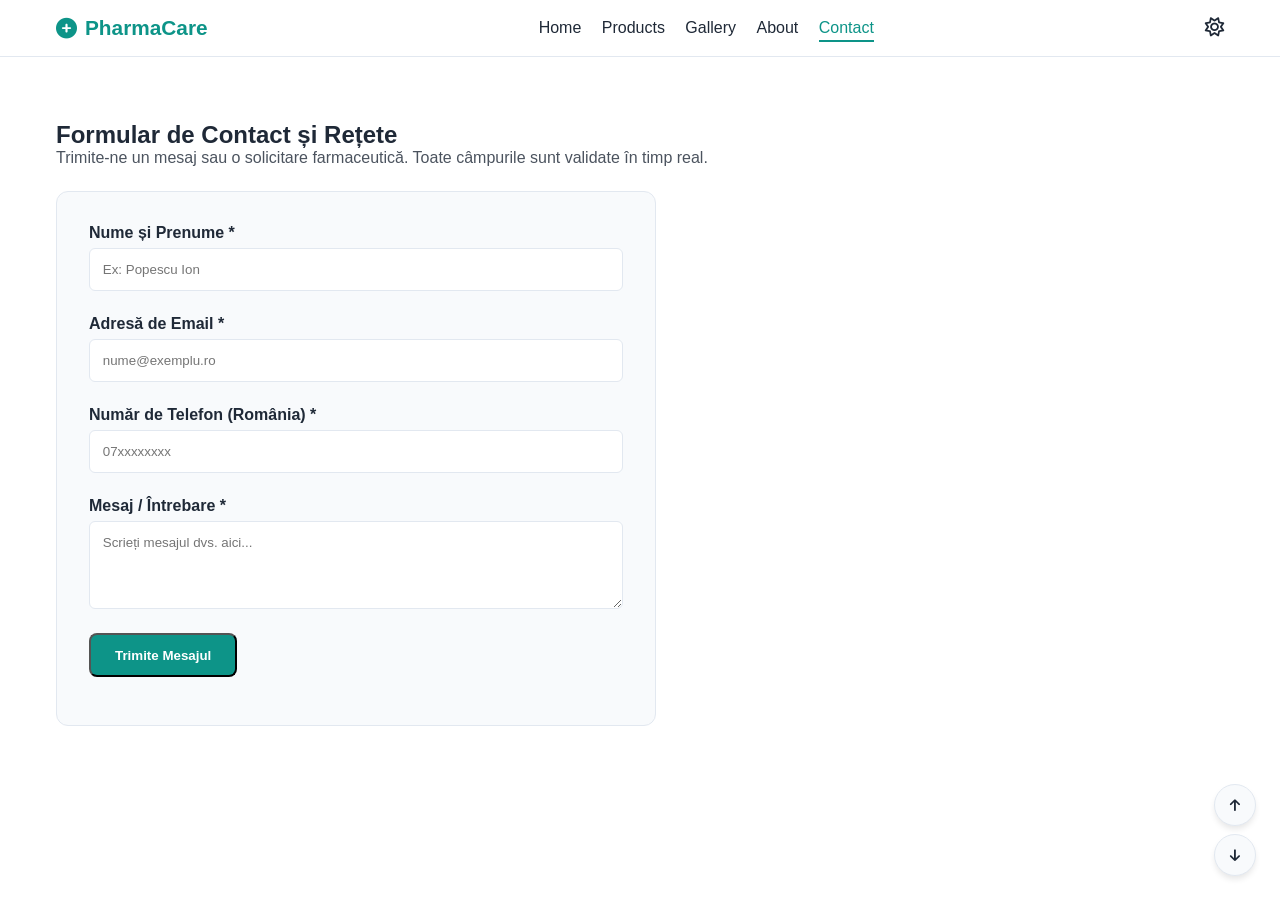
<file: contact.html>
<!DOCTYPE html>
<html lang="ro" data-theme="light">
<head>
    <meta charset="UTF-8">
    <meta name="viewport" content="width=device-width, initial-scale=1.0">
    <title>PharmaCare - Contact</title>
    <link rel="stylesheet" href="style.css">
    <link rel="stylesheet" href="https://cdnjs.cloudflare.com/ajax/libs/font-awesome/6.4.0/css/all.min.css">
</head>
<body>

    <header class="navbar">
        <div class="nav-container">
            <a href="index.html" class="logo"><i class="fa-solid fa-plus-circle"></i> PharmaCare</a>
            <nav class="nav-links">
                <a href="index.html">Home</a>
                <a href="produse.html">Products</a>
                <a href="galerie.html">Gallery</a>
                <a href="despre.html">About</a>
                <a href="contact.html" class="active">Contact</a>
            </nav>
            <button id="themeToggle" class="icon-btn"><i class="fa-regular fa-sun" id="themeIcon"></i></button>
        </div>
    </header>

    <main class="section-container">
        <h2>Formular de Contact și Rețete</h2>
        <p class="subtitle">Trimite-ne un mesaj sau o solicitare farmaceutică. Toate câmpurile sunt validate în timp real.</p>

        <div class="contact-box">
            <form id="contactForm" novalidate>
                <div class="form-group">
                    <label for="fullName">Nume și Prenume *</label>
                    <input type="text" id="fullName" placeholder="Ex: Popescu Ion">
                    <small class="error-msg" id="nameError"></small>
                </div>

                <div class="form-group">
                    <label for="email">Adresă de Email *</label>
                    <input type="email" id="email" placeholder="nume@exemplu.ro">
                    <small class="error-msg" id="emailError"></small>
                </div>

                <div class="form-group">
                    <label for="phone">Număr de Telefon (România) *</label>
                    <input type="tel" id="phone" placeholder="07xxxxxxxx">
                    <small class="error-msg" id="phoneError"></small>
                </div>

                <div class="form-group">
                    <label for="message">Mesaj / Întrebare *</label>
                    <textarea id="message" rows="4" placeholder="Scrieți mesajul dvs. aici..."></textarea>
                    <small class="error-msg" id="messageError"></small>
                </div>

                <button type="submit" class="btn primary-btn">Trimite Mesajul</button>
                <p id="successMessage" class="success-banner"></p>
            </form>
        </div>
    </main>

    <div class="floating-controls">
        <button id="btnUp" class="float-btn"><i class="fa-solid fa-arrow-up"></i></button>
        <button id="btnDown" class="float-btn"><i class="fa-solid fa-arrow-down"></i></button>
    </div>

    <script src="script.js"></script>
    <script>
        // Validare formular de contact
        const form = document.getElementById('contactForm');

        form.addEventListener('submit', (e) => {
            e.preventDefault();
            let isValid = true;

            const name = document.getElementById('fullName');
            const email = document.getElementById('email');
            const phone = document.getElementById('phone');
            const message = document.getElementById('message');

            const nameErr = document.getElementById('nameError');
            const emailErr = document.getElementById('emailError');
            const phoneErr = document.getElementById('phoneError');
            const messageErr = document.getElementById('messageError');
            const successMsg = document.getElementById('successMessage');

            // Resetare erori
            [nameErr, emailErr, phoneErr, messageErr].forEach(el => el.textContent = '');
            successMsg.textContent = '';

            // Validare Nume (minim 3 caractere)
            if (name.value.trim().length < 3) {
                nameErr.textContent = 'Introduceți un nume valid (minim 3 caractere).';
                isValid = false;
            }

            // Validare Email (Regex)
            const emailRegex = /^[^\s@]+@[^\s@]+\.[^\s@]+$/;
            if (!emailRegex.test(email.value.trim())) {
                emailErr.textContent = 'Introduceți o adresă de email validă.';
                isValid = false;
            }

            // Validare Telefon România (Format 07xxxxxxxx - 10 cifre)
            const phoneRegex = /^07[0-9]{8}$/;
            if (!phoneRegex.test(phone.value.trim())) {
                phoneErr.textContent = 'Introduceți un număr valid (10 cifre, începând cu 07).';
                isValid = false;
            }

            // Validare Mesaj (minim 10 caractere)
            if (message.value.trim().length < 10) {
                messageErr.textContent = 'Mesajul trebuie să aibă minim 10 caractere.';
                isValid = false;
            }

            if (isValid) {
                successMsg.textContent = '✓ Mesajul a fost validat și expediat cu succes!';
                form.reset();
            }
        });
    </script>
</body>
</html>
</file>
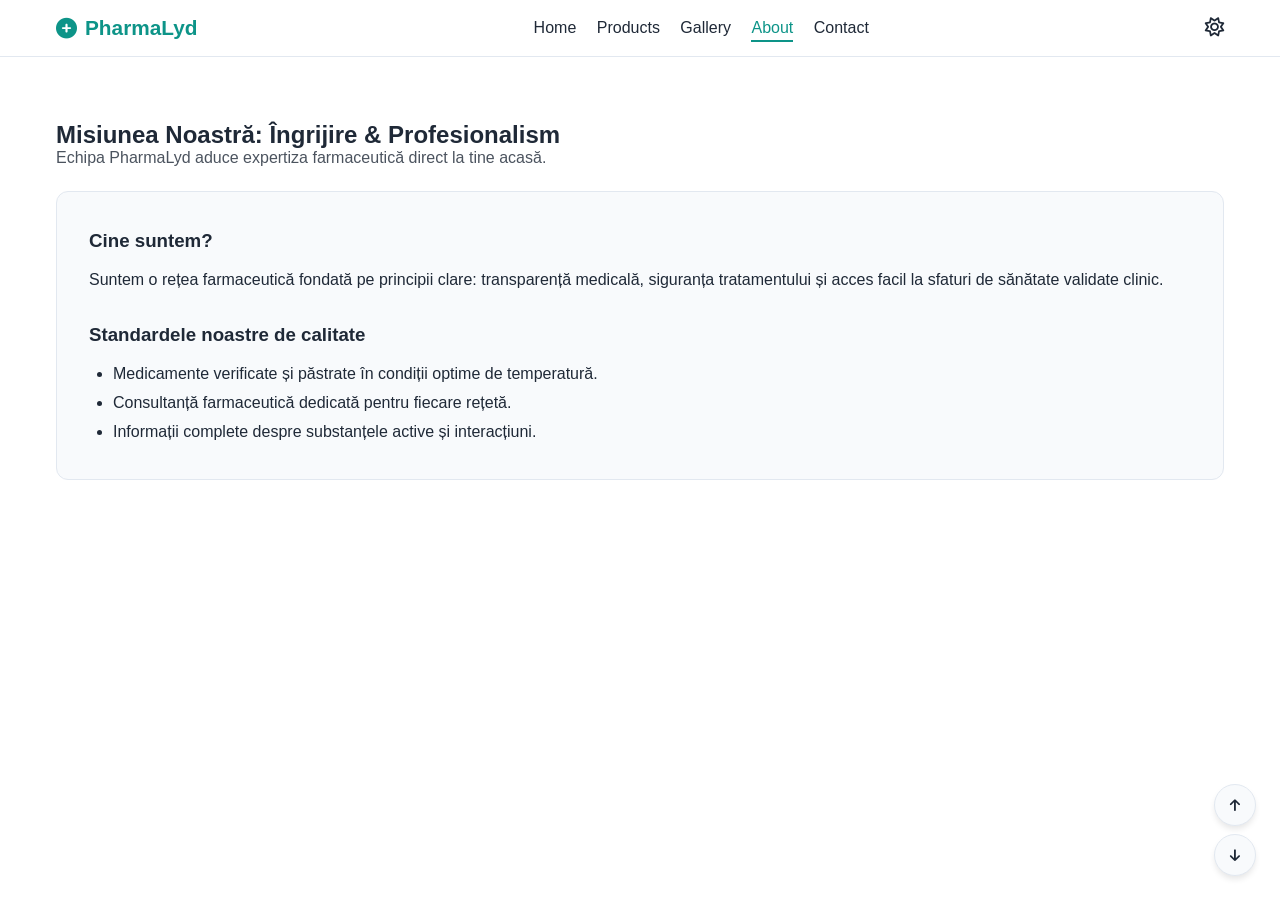
<file: despre.html>
<!DOCTYPE html>
<html lang="ro" data-theme="light">
<head>
    <meta charset="UTF-8">
    <meta name="viewport" content="width=device-width, initial-scale=1.0">
    <title>PharmaLyd - Despre Noi</title>
    <link rel="stylesheet" href="style.css">
    <link rel="stylesheet" href="https://cdnjs.cloudflare.com/ajax/libs/font-awesome/6.4.0/css/all.min.css">
</head>
<body>

    <header class="navbar">
        <div class="nav-container">
            <a href="index.html" class="logo"><i class="fa-solid fa-plus-circle"></i> PharmaLyd</a>
            <nav class="nav-links">
                <a href="index.html">Home</a>
                <a href="produse.html">Products</a>
                <a href="galerie.html">Gallery</a>
                <a href="despre.html" class="active">About</a>
                <a href="contact.html">Contact</a>
            </nav>
            <button id="themeToggle" class="icon-btn"><i class="fa-regular fa-sun" id="themeIcon"></i></button>
        </div>
    </header>

    <main class="section-container">
        <h2>Misiunea Noastră: Îngrijire & Profesionalism</h2>
        <p class="subtitle">Echipa PharmaLyd aduce expertiza farmaceutică direct la tine acasă.</p>

        <div style="background: var(--card-bg); border: 1px solid var(--border); padding: 2rem; border-radius: 12px; line-height: 1.8;">
            <h3>Cine suntem?</h3>
            <p style="margin-top: 0.5rem; margin-bottom: 1.5rem;">
                Suntem o rețea farmaceutică fondată pe principii clare: transparență medicală, siguranța tratamentului și acces facil la sfaturi de sănătate validate clinic.
            </p>

            <h3>Standardele noastre de calitate</h3>
            <ul style="margin-left: 1.5rem; margin-top: 0.5rem;">
                <li>Medicamente verificate și păstrate în condiții optime de temperatură.</li>
                <li>Consultanță farmaceutică dedicată pentru fiecare rețetă.</li>
                <li>Informații complete despre substanțele active și interacțiuni.</li>
            </ul>
        </div>
    </main>

    <div class="floating-controls">
        <button id="btnUp" class="float-btn"><i class="fa-solid fa-arrow-up"></i></button>
        <button id="btnDown" class="float-btn"><i class="fa-solid fa-arrow-down"></i></button>
    </div>

    <script src="script.js"></script>
</body>
</html>
</file>
<file: style.css>
:root {
    --bg: #ffffff;
    --text: #1f2937;
    --primary: #0d9488;
    --primary-hover: #0f766e;
    --card-bg: #f8fafc;
    --border: #e2e8f0;
    --nav-bg: rgba(255, 255, 255, 0.95);
}

[data-theme="dark"] {
    --bg: #0f172a;
    --text: #f1f5f9;
    --primary: #14b8a6;
    --primary-hover: #2dd4bf;
    --card-bg: #1e293b;
    --border: #334155;
    --nav-bg: rgba(15, 23, 42, 0.95);
}

* {
    margin: 0;
    padding: 0;
    box-sizing: border-box;
    font-family: 'Segoe UI', Tahoma, Geneva, Verdana, sans-serif;
    transition: background-color 0.3s, color 0.3s;
}

body {
    background-color: var(--bg);
    color: var(--text);
}

/* Navigație Fixă */
.navbar {
    position: sticky;
    top: 0;
    background: var(--nav-bg);
    backdrop-filter: blur(8px);
    border-bottom: 1px solid var(--border);
    z-index: 1000;
}

.nav-container {
    max-width: 1200px;
    margin: auto;
    padding: 1rem;
    display: flex;
    justify-content: space-between;
    align-items: center;
    gap: 1rem;
}

.logo {
    font-size: 1.3rem;
    font-weight: bold;
    color: var(--primary);
    text-decoration: none;
    display: flex;
    align-items: center;
    gap: 0.5rem;
}

.nav-links a {
    margin: 0 0.5rem;
    text-decoration: none;
    color: var(--text);
    font-weight: 500;
}

.nav-links a.active {
    color: var(--primary);
    border-bottom: 2px solid var(--primary);
    padding-bottom: 4px;
}

.search-box {
    display: flex;
    align-items: center;
    background: var(--card-bg);
    border: 1px solid var(--border);
    padding: 0.5rem 0.8rem;
    border-radius: 20px;
}

.search-box input {
    border: none;
    background: transparent;
    outline: none;
    color: var(--text);
    margin-left: 0.5rem;
}

.icon-btn {
    background: transparent;
    border: none;
    font-size: 1.2rem;
    cursor: pointer;
    color: var(--text);
}

/* Hero & Carusel */
.hero-section {
    max-width: 1200px;
    margin: 3rem auto;
    padding: 0 1rem;
    display: grid;
    grid-template-columns: 1fr 1fr;
    gap: 2rem;
    align-items: center;
}

.badge {
    color: var(--primary);
    font-weight: bold;
    text-transform: uppercase;
    font-size: 0.8rem;
}

.hero-content h1 {
    font-size: 2.8rem;
    margin: 1rem 0;
}

.btn {
    display: inline-block;
    padding: 0.8rem 1.5rem;
    border-radius: 8px;
    text-decoration: none;
    font-weight: bold;
    margin-right: 1rem;
}

.primary-btn {
    background: var(--primary);
    color: white;
}

.secondary-btn {
    background: transparent;
    border: 1px solid var(--border);
    color: var(--text);
}

.carousel-container {
    position: relative;
    border-radius: 16px;
    overflow: hidden;
    height: 350px;
}

.carousel-slide {
    display: none;
    width: 100%;
    height: 100%;
}

.carousel-slide.active {
    display: block;
}

.carousel-slide img {
    width: 100%;
    height: 100%;
    object-fit: cover;
}

.carousel-nav {
    position: absolute;
    bottom: 1rem;
    right: 1rem;
    display: flex;
    gap: 0.5rem;
}

.carousel-btn {
    background: rgba(0, 0, 0, 0.6);
    color: white;
    border: none;
    border-radius: 50%;
    width: 36px;
    height: 36px;
    cursor: pointer;
}

/* Tabel */
.section-container {
    max-width: 1200px;
    margin: 4rem auto;
    padding: 0 1rem;
}

.subtitle {
    margin-bottom: 1.5rem;
    opacity: 0.8;
}

.table-responsive {
    overflow-x: auto;
}

.data-table {
    width: 100%;
    border-collapse: collapse;
    background: var(--card-bg);
    border-radius: 8px;
    overflow: hidden;
}

.data-table th, .data-table td {
    padding: 1rem;
    text-align: left;
    border-bottom: 1px solid var(--border);
}

.status {
    padding: 0.3rem 0.6rem;
    border-radius: 12px;
    font-size: 0.85rem;
}

.status.in-stock {
    background: #dcfce7;
    color: #15803d;
}

.status.rx {
    background: #fee2e2;
    color: #b91c1c;
}

/* Video */
.video-wrapper {
    position: relative;
    padding-bottom: 56.25%;
    height: 0;
    border-radius: 12px;
    overflow: hidden;
}

.video-wrapper iframe {
    position: absolute;
    top: 0;
    left: 0;
    width: 100%;
    height: 100%;
    border: none;
}

/* Butoane Plutitoare */
.floating-controls {
    position: fixed;
    right: 1.5rem;
    bottom: 1.5rem;
    display: flex;
    flex-direction: column;
    gap: 0.5rem;
    z-index: 999;
}

.float-btn {
    width: 42px;
    height: 42px;
    border-radius: 50%;
    border: none;
    background: var(--card-bg);
    color: var(--text);
    box-shadow: 0 4px 6px -1px rgba(0,0,0,0.1);
    cursor: pointer;
    border: 1px solid var(--border);
}

.float-btn.help-btn {
    background: var(--primary);
    color: white;
}

/* Modal Help */
.modal {
    display: none;
    position: fixed;
    top: 0;
    left: 0;
    width: 100%;
    height: 100%;
    background: rgba(0,0,0,0.5);
    z-index: 2000;
    align-items: center;
    justify-content: center;
}

.modal-content {
    background: var(--bg);
    padding: 2rem;
    border-radius: 12px;
    max-width: 450px;
    position: relative;
}

.close-modal {
    position: absolute;
    top: 1rem;
    right: 1rem;
    font-size: 1.5rem;
    cursor: pointer;
}

/* Footer */
footer {
    border-top: 1px solid var(--border);
    padding: 2rem 1rem 1rem;
    margin-top: 4rem;
}

.footer-container {
    max-width: 1200px;
    margin: auto;
    display: flex;
    justify-content: space-between;
    align-items: center;
}

.social-links a {
    color: var(--text);
    font-size: 1.2rem;
    margin-left: 1rem;
}

.copyright {
    text-align: center;
    margin-top: 2rem;
    font-size: 0.85rem;
    opacity: 0.7;
}

/* Responsive (Mobil / Tabletă) */
@media (max-width: 768px) {
    .hero-section {
        grid-template-columns: 1fr;
    }
    .nav-container {
        flex-wrap: wrap;
    }
    .nav-links {
        order: 3;
        width: 100%;
        display: flex;
        justify-content: space-between;
        margin-top: 0.5rem;
    }
}
/* Stiluri Galerie & Lightbox */
.gallery-grid {
    display: grid;
    grid-template-columns: repeat(auto-fit, minmax(240px, 1fr));
    gap: 1.5rem;
    margin-top: 1.5rem;
}

.gallery-item {
    background: var(--card-bg);
    border: 1px solid var(--border);
    border-radius: 12px;
    overflow: hidden;
    cursor: pointer;
    text-align: center;
    transition: transform 0.2s;
}

.gallery-item:hover {
    transform: translateY(-5px);
}

.gallery-item img {
    width: 100%;
    height: 180px;
    object-fit: cover;
}

.gallery-item p {
    padding: 0.8rem;
    font-weight: 500;
}

.lightbox-modal {
    display: none;
    position: fixed;
    top: 0;
    left: 0;
    width: 100%;
    height: 100%;
    background: rgba(0, 0, 0, 0.85);
    z-index: 3000;
    justify-content: center;
    align-items: center;
}

.lightbox-content {
    max-width: 800px;
    text-align: center;
}

.lightbox-content img {
    max-width: 90%;
    max-height: 70vh;
    border-radius: 8px;
}

.lightbox-content p {
    color: white;
    margin-top: 1rem;
    font-size: 1.1rem;
}

.close-lightbox {
    position: absolute;
    top: 1.5rem;
    right: 2rem;
    color: white;
    font-size: 2.5rem;
    cursor: pointer;
}

.lb-nav-btn {
    background: rgba(255, 255, 255, 0.2);
    border: none;
    color: white;
    font-size: 2rem;
    padding: 1rem;
    cursor: pointer;
    border-radius: 50%;
    margin: 0 1rem;
}

/* Stiluri Formular Contact */
.contact-box {
    max-width: 600px;
    background: var(--card-bg);
    border: 1px solid var(--border);
    padding: 2rem;
    border-radius: 12px;
}

.form-group {
    margin-bottom: 1.2rem;
    display: flex;
    flex-direction: column;
}

.form-group label {
    font-weight: 600;
    margin-bottom: 0.4rem;
}

.form-group input, .form-group textarea {
    padding: 0.8rem;
    border: 1px solid var(--border);
    border-radius: 6px;
    background: var(--bg);
    color: var(--text);
    outline: none;
}

.error-msg {
    color: #ef4444;
    font-size: 0.85rem;
    margin-top: 0.3rem;
}

.success-banner {
    color: #10b981;
    font-weight: bold;
    margin-top: 1rem;
}
</file>
